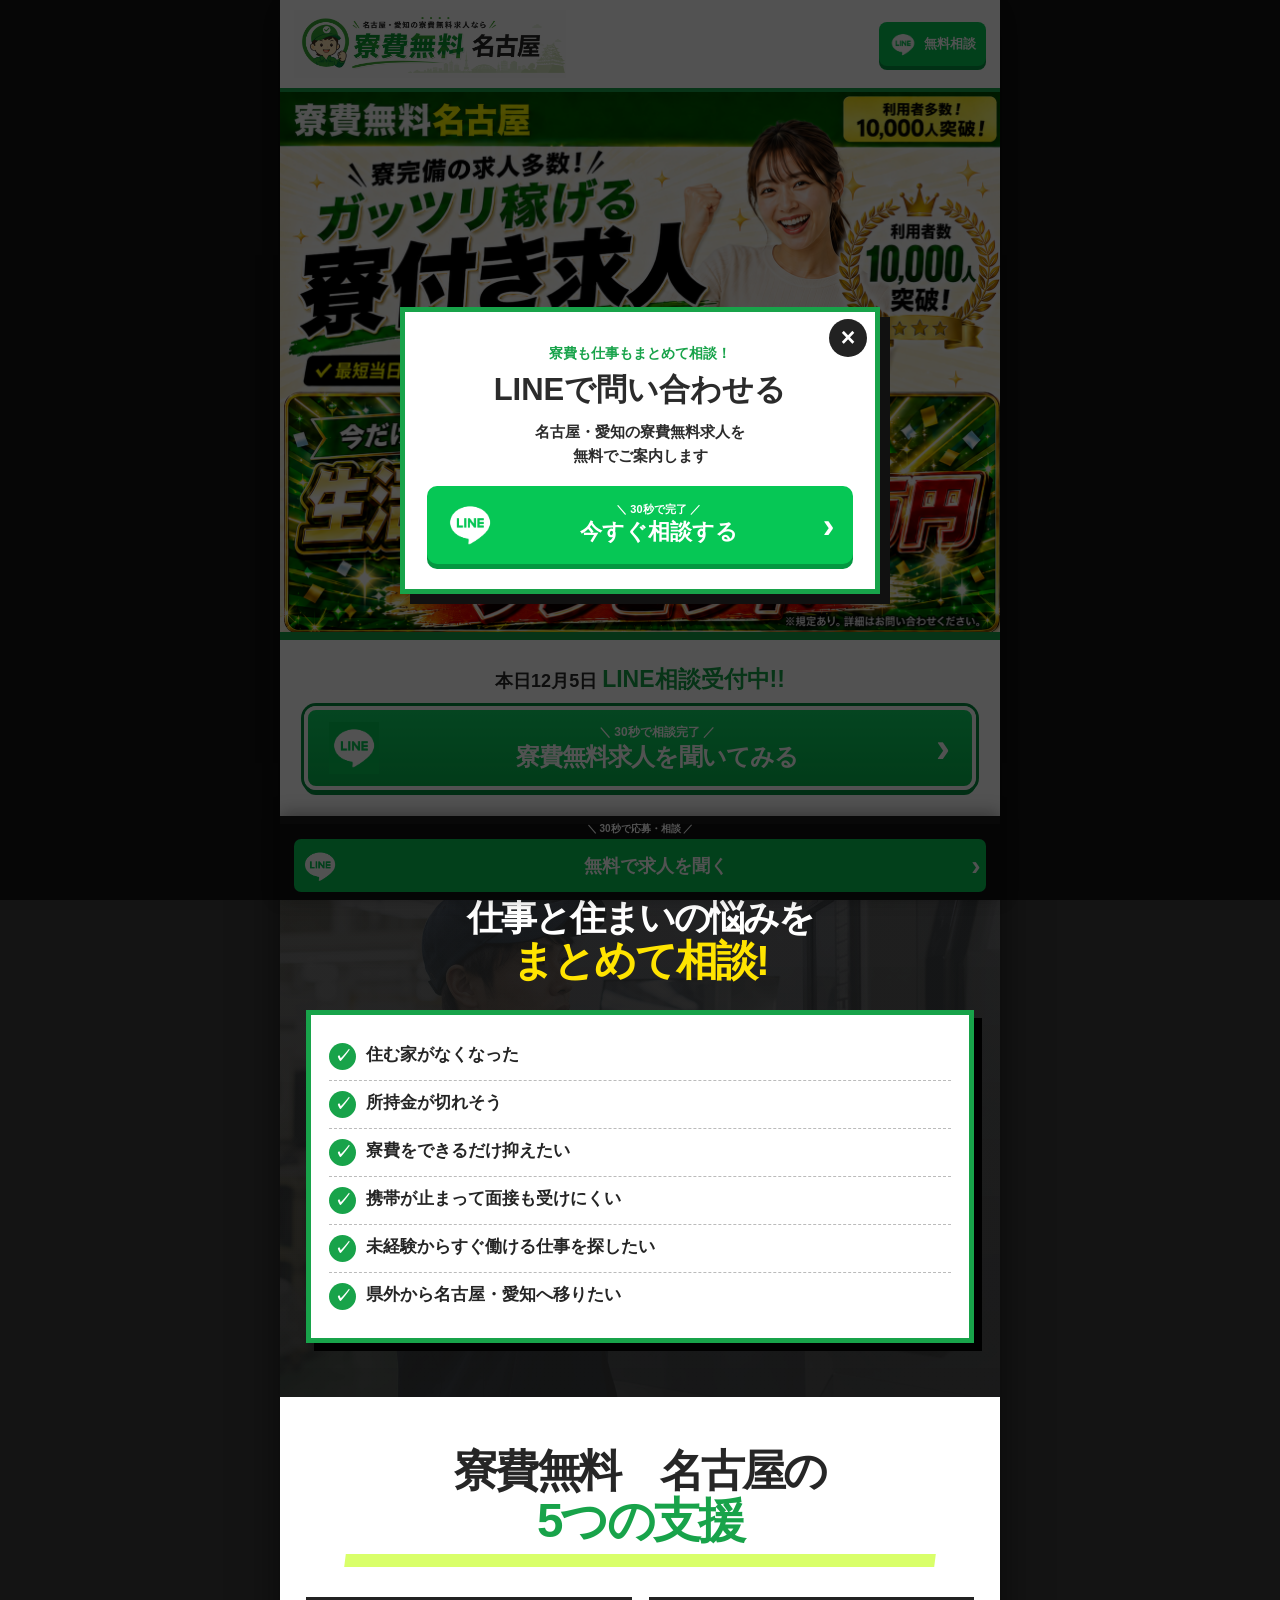
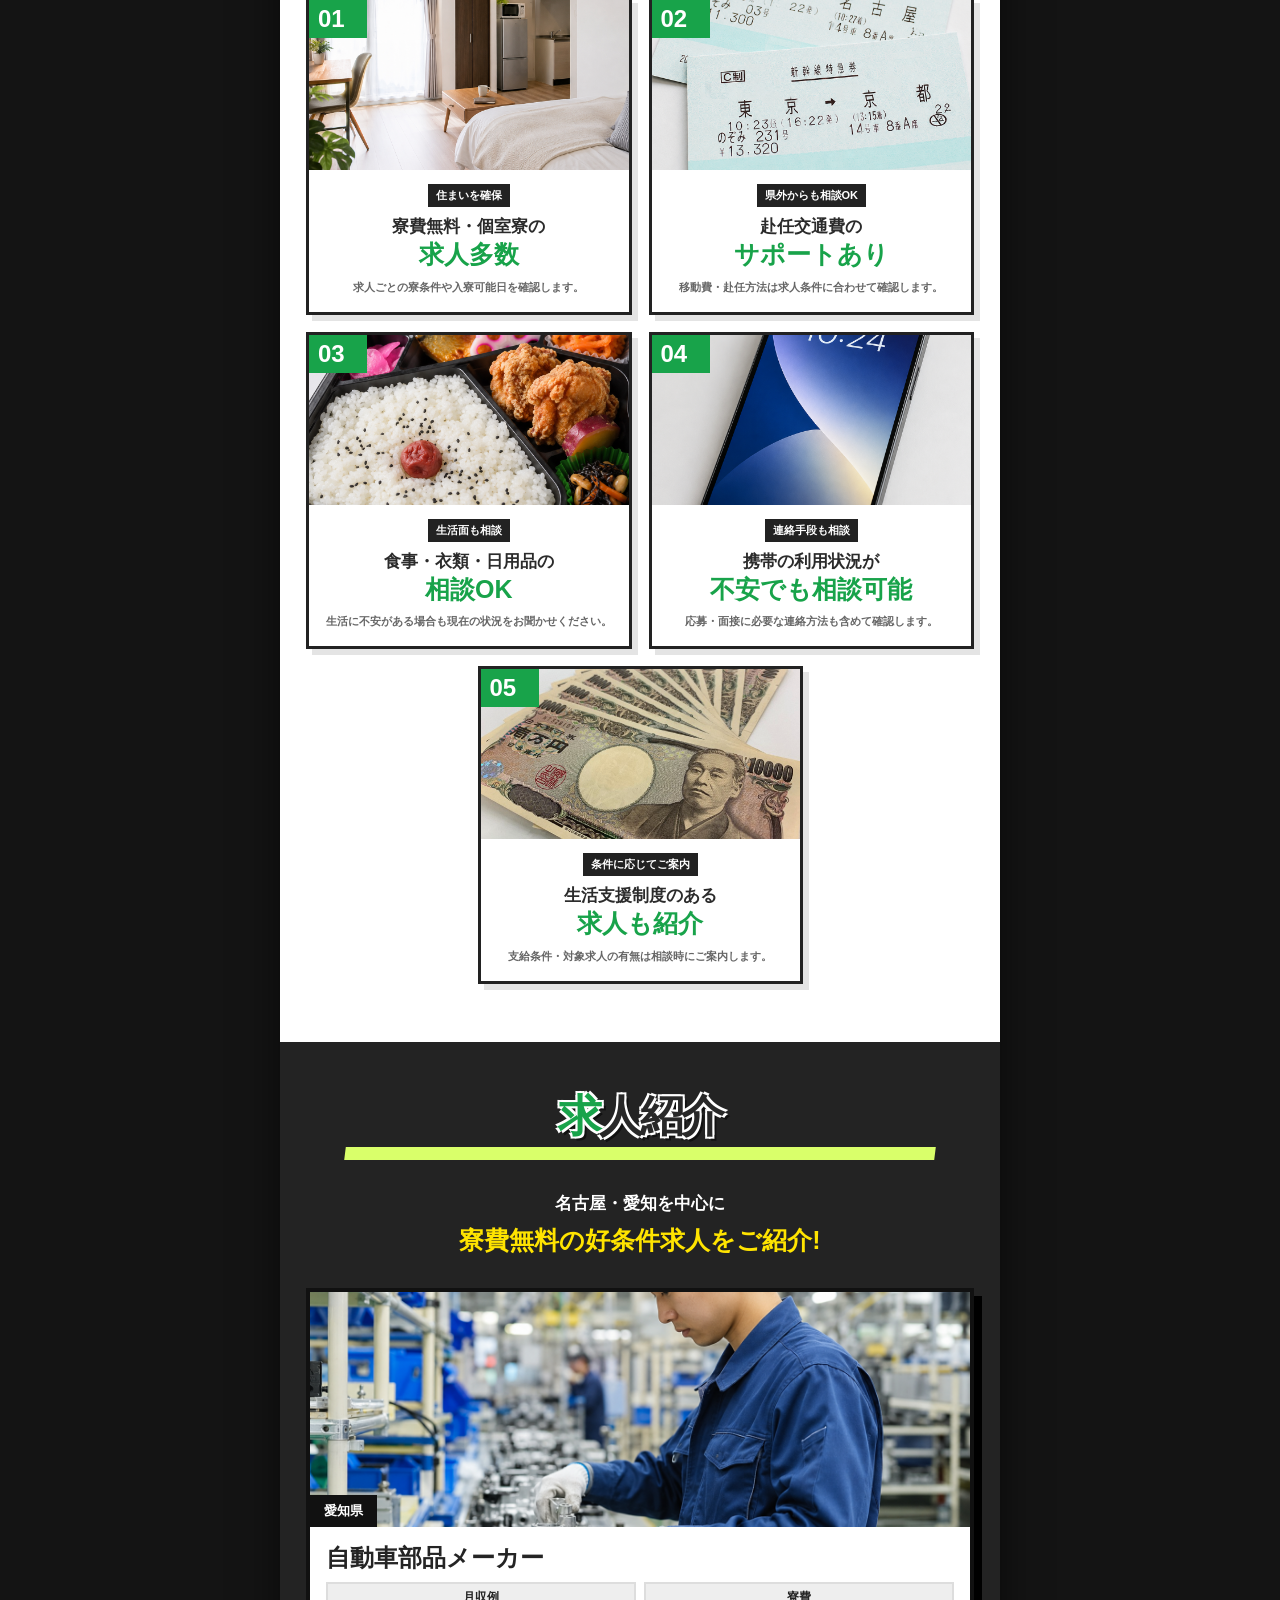
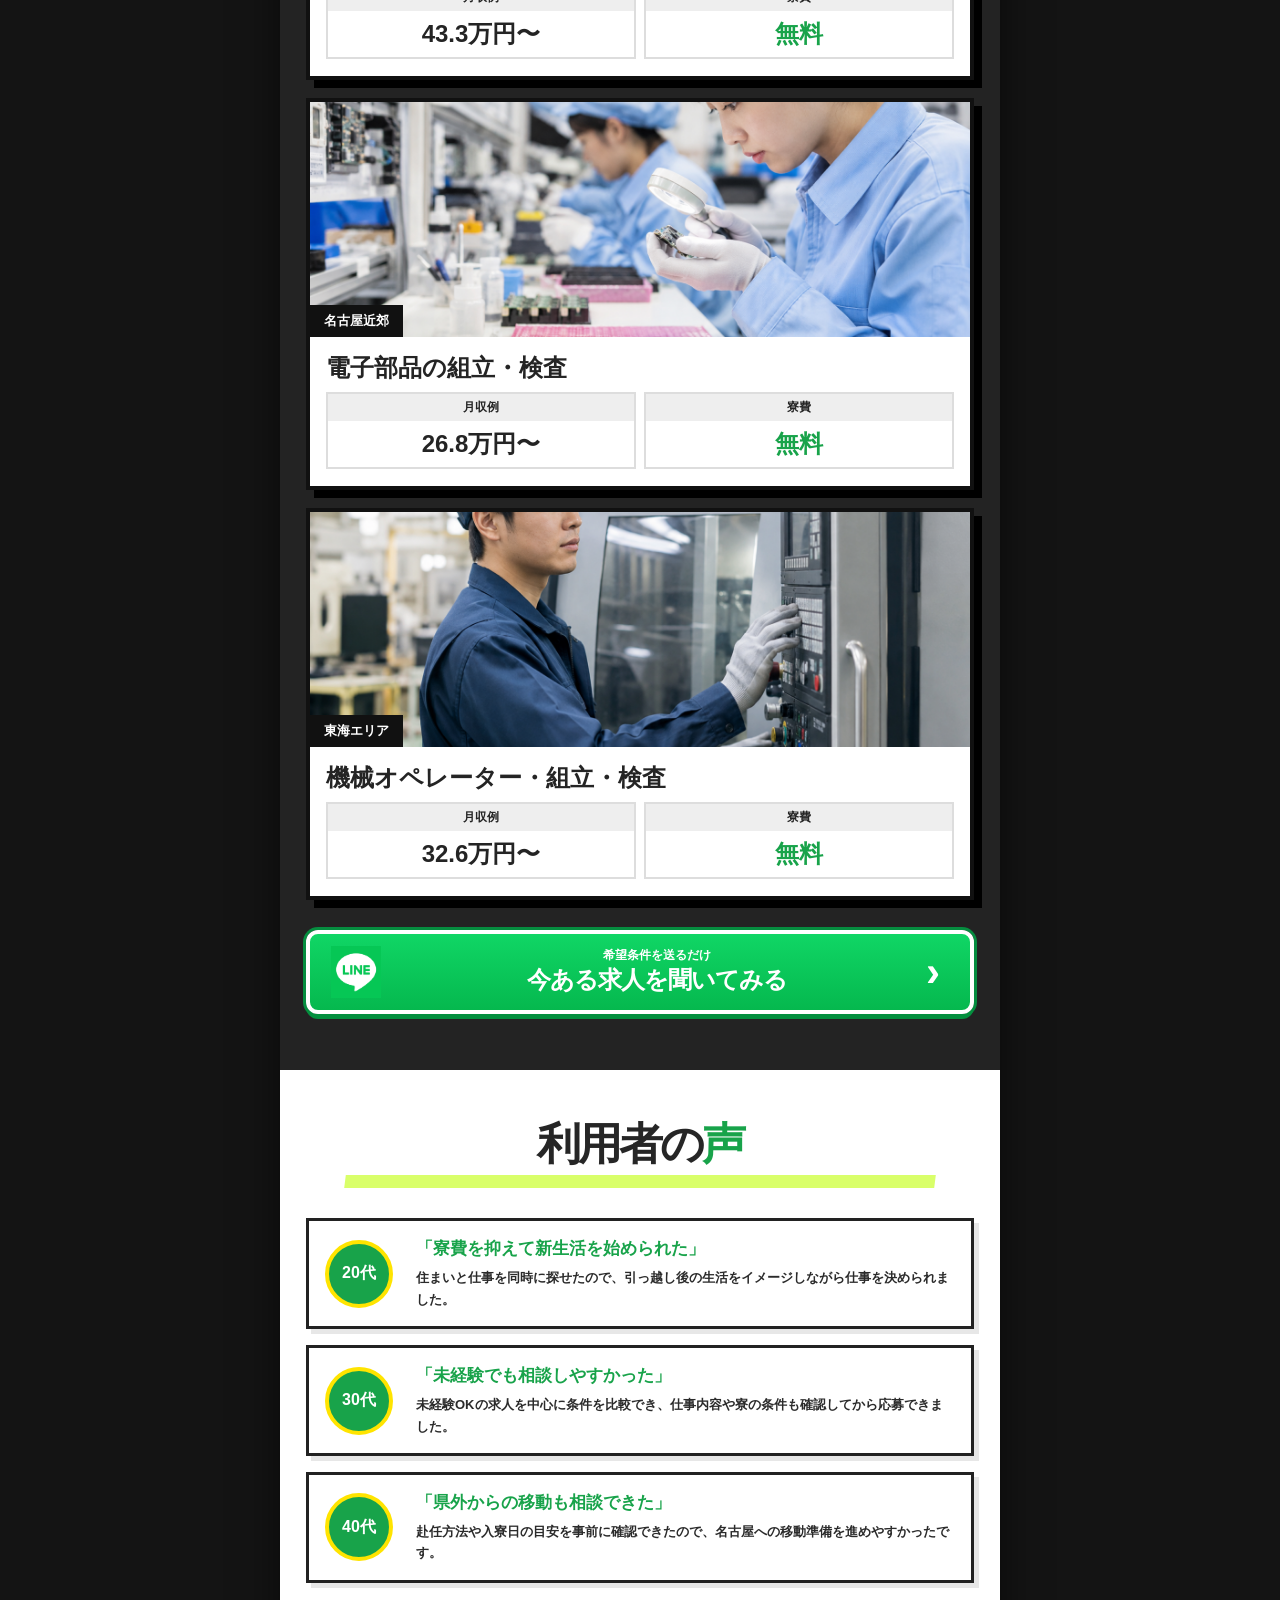
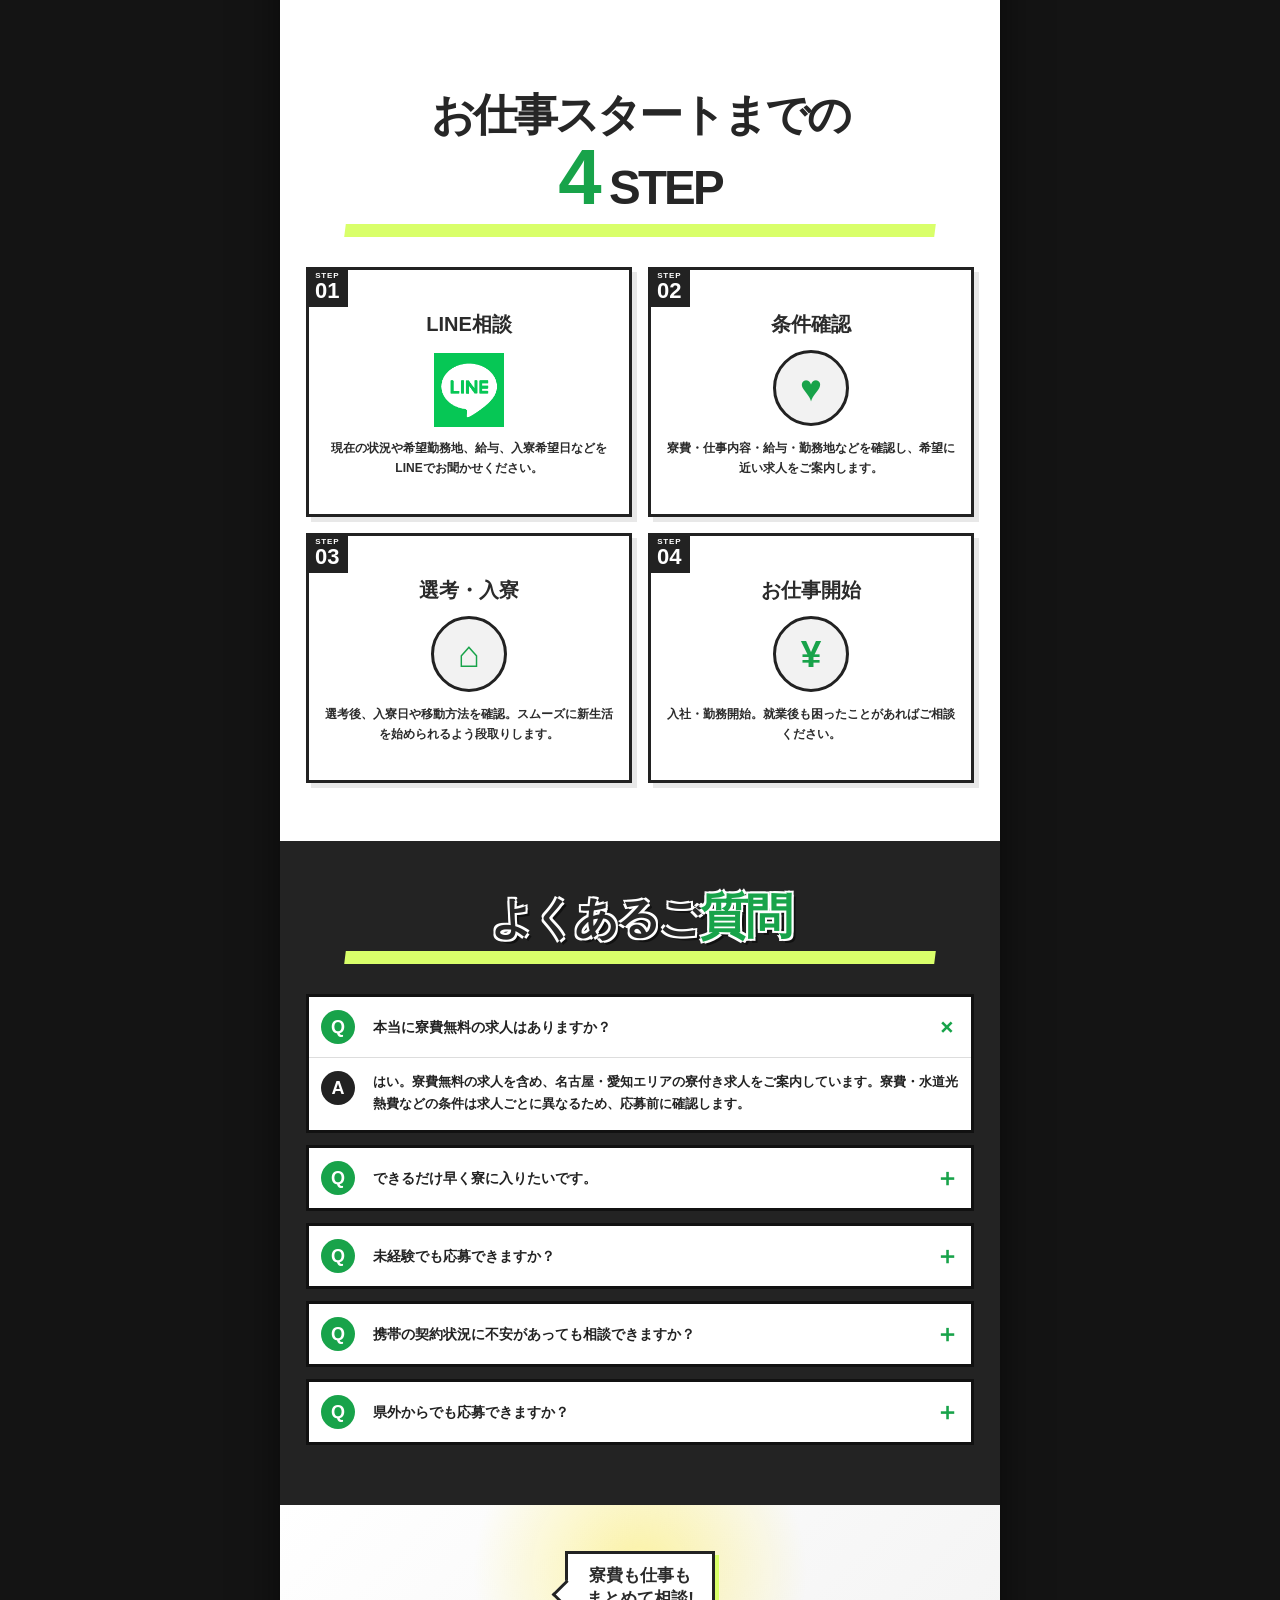
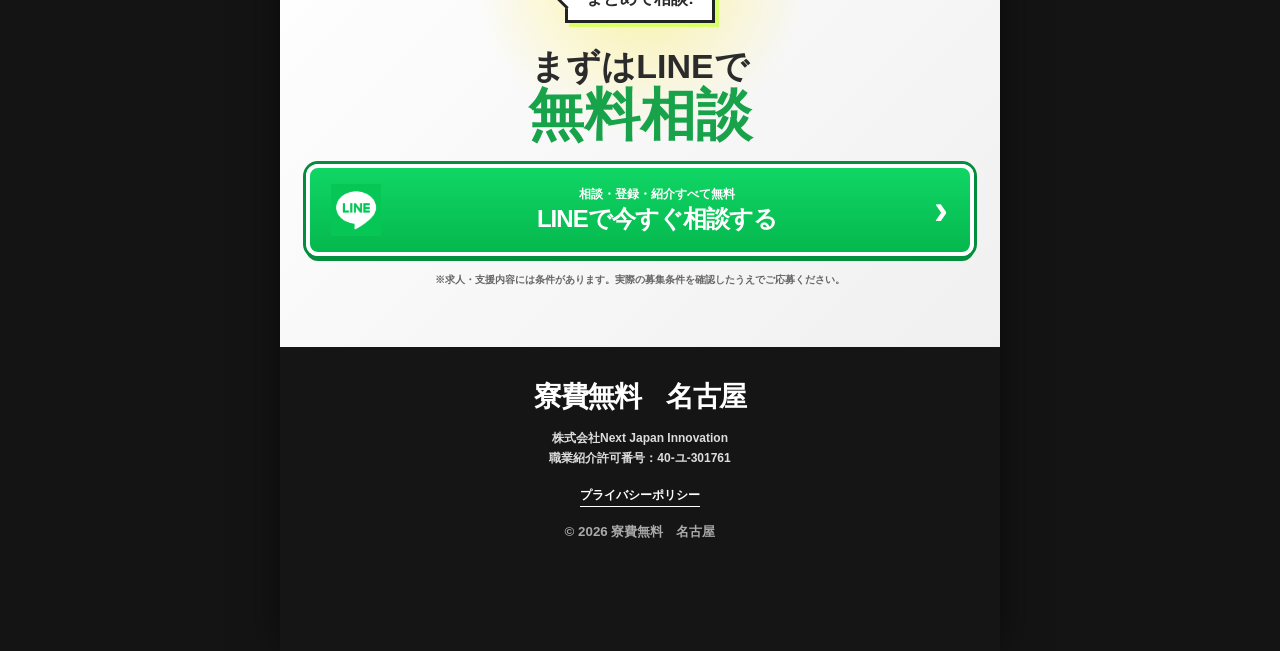
<file: index.html>
<!doctype html>
<html lang="ja">
<head>
  <meta charset="utf-8">
  <meta name="viewport" content="width=device-width,initial-scale=1,viewport-fit=cover">
  <title>寮費無料　名古屋｜名古屋・愛知の寮費無料・住み込み求人</title>
  <meta name="description" content="名古屋・愛知の寮費無料・寮付き・住み込み求人を無料でご案内。個室寮、未経験OK、赴任交通費、生活面の相談まで、仕事と住まいをまとめてサポートします。">
  <meta name="theme-color" content="#18a34a">
  <meta property="og:title" content="寮費無料　名古屋｜名古屋・愛知の寮費無料求人">
  <meta property="og:description" content="名古屋・愛知の寮費無料求人をLINEで無料相談。仕事と住まいをまとめて探せます。">
  <meta property="og:type" content="website">
  <link rel="stylesheet" href="./styles.css">
</head>
<body>
<div class="page-shell">
  <header class="topbar">
    <a href="#top" class="brand" aria-label="寮費無料 名古屋 トップへ"><img src="./assets/header-logo-wide.png" alt="寮費無料 名古屋" class="brand-image"></a>
    <a href="https://lin.ee/xo4sCJy" class="top-line shine" target="_blank" rel="noopener">
      <i class="line-mini-icon"><img src="./assets/line-mark-custom.png" alt="LINE"></i><b>無料相談</b>
    </a>
  </header>

  <main id="top">
    <section class="hero hero-main-visual">
      <img src="./assets/top-main-visual.png" alt="寮費無料 名古屋 メインビジュアル" class="hero-main-image">
    </section>

    <section class="today-cta">
      <p><span id="todayText">本日</span><b>LINE相談受付中!!</b></p>
      <a class="line-cta shine" href="https://lin.ee/xo4sCJy" target="_blank" rel="noopener">
        <span class="line-mark"><img src="./assets/line-mark-custom.png" alt="LINE"></span>
        <span><small>＼ 30秒で相談完了 ／</small><strong>寮費無料求人を聞いてみる</strong></span>
        <i>›</i>
      </a>
    </section>

    <section class="problem-section" id="problem">
      <div class="problem-head">
        <small>こんなお悩みありませんか？</small>
        <h2>仕事と住まいの悩みを<br><span>まとめて相談!</span></h2>
      </div>
      <div class="check-box">
        <p><i>✓</i>住む家がなくなった</p>
        <p><i>✓</i>所持金が切れそう</p>
        <p><i>✓</i>寮費をできるだけ抑えたい</p>
        <p><i>✓</i>携帯が止まって面接も受けにくい</p>
        <p><i>✓</i>未経験からすぐ働ける仕事を探したい</p>
        <p><i>✓</i>県外から名古屋・愛知へ移りたい</p>
      </div>
    </section>

    <section class="white-section" id="benefits">
      <div class="graphic-heading black"><span>寮費無料　名古屋</span>の<br><b class="red">5つの支援</b></div>
      <div class="yellow-bar"></div>

      <div class="benefit-grid">
        <article class="benefit-card">
          <div class="no">01</div>
          <div class="photo-wrap">
            <img src="./assets/benefit-02-room.png" alt="個室寮のイメージ">
          </div>
          <div class="benefit-copy">
            <div class="tag">住まいを確保</div>
            <h3>寮費無料・個室寮の<br><strong>求人多数</strong></h3>
            <p>求人ごとの寮条件や入寮可能日を確認します。</p>
          </div>
        </article>

        <article class="benefit-card">
          <div class="no">02</div>
          <div class="photo-wrap">
            <img src="./assets/benefit-04-ticket.png" alt="赴任交通費のイメージ">
          </div>
          <div class="benefit-copy">
            <div class="tag">県外からも相談OK</div>
            <h3>赴任交通費の<br><strong>サポートあり</strong></h3>
            <p>移動費・赴任方法は求人条件に合わせて確認します。</p>
          </div>
        </article>

        <article class="benefit-card">
          <div class="no">03</div>
          <div class="photo-wrap">
            <img src="./assets/benefit-03-bento.png" alt="食事支援のイメージ">
          </div>
          <div class="benefit-copy">
            <div class="tag">生活面も相談</div>
            <h3>食事・衣類・日用品の<br><strong>相談OK</strong></h3>
            <p>生活に不安がある場合も現在の状況をお聞かせください。</p>
          </div>
        </article>

        <article class="benefit-card">
          <div class="no">04</div>
          <div class="photo-wrap">
            <img src="./assets/benefit-05-phone.png" alt="スマートフォンのイメージ">
          </div>
          <div class="benefit-copy">
            <div class="tag">連絡手段も相談</div>
            <h3>携帯の利用状況が<br><strong>不安でも相談可能</strong></h3>
            <p>応募・面接に必要な連絡方法も含めて確認します。</p>
          </div>
        </article>

        <article class="benefit-card">
          <div class="no">05</div>
          <div class="photo-wrap">
            <img src="./assets/benefit-01-money.png" alt="生活支援のイメージ">
          </div>
          <div class="benefit-copy">
            <div class="tag">条件に応じてご案内</div>
            <h3>生活支援制度のある<br><strong>求人も紹介</strong></h3>
            <p>支給条件・対象求人の有無は相談時にご案内します。</p>
          </div>
        </article>
      </div>
    </section>

    <section class="dark-section jobs-dark" id="jobs">
      <div class="graphic-heading"><span class="red">求</span>人紹介</div>
      <div class="yellow-bar"></div>
      <div class="jobs-lead">名古屋・愛知を中心に<br><b>寮費無料の好条件求人をご紹介!</b></div>

      <div class="job-cards">
        <article>
          <div class="job-photo">
            <img src="./assets/job-01-factory.png" alt="自動車部品メーカーの工場作業写真">
            <span>愛知県</span>
          </div>
          <h3>自動車部品メーカー</h3>
          <dl>
            <div><dt>月収例</dt><dd>43.3万円〜</dd></div>
            <div><dt>寮費</dt><dd class="red">無料</dd></div>
          </dl>
        </article>

        <article>
          <div class="job-photo">
            <img src="./assets/job-02-electronics.png" alt="電子部品の組立・検査の写真">
            <span>名古屋近郊</span>
          </div>
          <h3>電子部品の組立・検査</h3>
          <dl>
            <div><dt>月収例</dt><dd>26.8万円〜</dd></div>
            <div><dt>寮費</dt><dd class="red">無料</dd></div>
          </dl>
        </article>

        <article>
          <div class="job-photo">
            <img src="./assets/job-03-machine.png" alt="機械オペレーター・組立・検査の写真">
            <span>東海エリア</span>
          </div>
          <h3>機械オペレーター・組立・検査</h3>
          <dl>
            <div><dt>月収例</dt><dd>32.6万円〜</dd></div>
            <div><dt>寮費</dt><dd class="red">無料</dd></div>
          </dl>
        </article>
      </div>

      <a class="line-cta dark-cta shine" href="https://lin.ee/xo4sCJy" target="_blank" rel="noopener">
        <span class="line-mark"><img src="./assets/line-mark-custom.png" alt="LINE"></span>
        <span><small>希望条件を送るだけ</small><strong>今ある求人を聞いてみる</strong></span>
        <i>›</i>
      </a>
    </section>

    <section class="white-section voices" id="voice">
      <div class="graphic-heading black">利用者の<span class="red">声</span></div>
      <div class="yellow-bar"></div>
      <div class="voice-list">
        <article>
          <div class="avatar">20代</div>
          <div><h3>「寮費を抑えて新生活を始められた」</h3><p>住まいと仕事を同時に探せたので、引っ越し後の生活をイメージしながら仕事を決められました。</p></div>
        </article>
        <article>
          <div class="avatar">30代</div>
          <div><h3>「未経験でも相談しやすかった」</h3><p>未経験OKの求人を中心に条件を比較でき、仕事内容や寮の条件も確認してから応募できました。</p></div>
        </article>
        <article>
          <div class="avatar">40代</div>
          <div><h3>「県外からの移動も相談できた」</h3><p>赴任方法や入寮日の目安を事前に確認できたので、名古屋への移動準備を進めやすかったです。</p></div>
        </article>
      </div>
    </section>

    <section class="white-section steps" id="steps">
      <div class="graphic-heading black">お仕事スタートまでの<br><span class="red giant">4</span><b> STEP</b></div>
      <div class="yellow-bar"></div>

      <div class="step-cards">
        <article>
          <div class="stepno"><small>STEP</small>01</div>
          <h3>LINE相談</h3>
          <div class="round-icon line-round"><img src="./assets/line-mark-custom.png" alt="LINE"></div>
          <p>現在の状況や希望勤務地、給与、入寮希望日などをLINEでお聞かせください。</p>
        </article>

        <article>
          <div class="stepno"><small>STEP</small>02</div>
          <h3>条件確認</h3>
          <div class="round-icon">♥</div>
          <p>寮費・仕事内容・給与・勤務地などを確認し、希望に近い求人をご案内します。</p>
        </article>

        <article>
          <div class="stepno"><small>STEP</small>03</div>
          <h3>選考・入寮</h3>
          <div class="round-icon">⌂</div>
          <p>選考後、入寮日や移動方法を確認。スムーズに新生活を始められるよう段取りします。</p>
        </article>

        <article>
          <div class="stepno"><small>STEP</small>04</div>
          <h3>お仕事開始</h3>
          <div class="round-icon">¥</div>
          <p>入社・勤務開始。就業後も困ったことがあればご相談ください。</p>
        </article>
      </div>
    </section>

    <section class="faq-section" id="faq">
      <div class="graphic-heading"><span>よくあるご</span><b class="red">質問</b></div>
      <div class="yellow-bar"></div>

      <div class="faq-list">
        <details open>
          <summary><i>Q</i><span>本当に寮費無料の求人はありますか？</span><b>＋</b></summary>
          <div class="answer"><i>A</i><p>はい。寮費無料の求人を含め、名古屋・愛知エリアの寮付き求人をご案内しています。寮費・水道光熱費などの条件は求人ごとに異なるため、応募前に確認します。</p></div>
        </details>

        <details>
          <summary><i>Q</i><span>できるだけ早く寮に入りたいです。</span><b>＋</b></summary>
          <div class="answer"><i>A</i><p>入寮可能日は求人・寮の空き状況によって異なります。希望日をお伺いし、現在案内可能な案件から確認します。</p></div>
        </details>

        <details>
          <summary><i>Q</i><span>未経験でも応募できますか？</span><b>＋</b></summary>
          <div class="answer"><i>A</i><p>未経験OKの製造・組立・検査・機械オペレーターなどの求人もあります。経験や資格に合わせてご案内します。</p></div>
        </details>

        <details>
          <summary><i>Q</i><span>携帯の契約状況に不安があっても相談できますか？</span><b>＋</b></summary>
          <div class="answer"><i>A</i><p>可能です。応募や面接に必要な連絡方法も含めて、現在の状況を確認しながら進めます。</p></div>
        </details>

        <details>
          <summary><i>Q</i><span>県外からでも応募できますか？</span><b>＋</b></summary>
          <div class="answer"><i>A</i><p>可能です。赴任交通費のサポートがある求人もあります。移動条件は求人ごとに異なるため事前に確認します。</p></div>
        </details>
      </div>
    </section>

    <section class="final-cta">
      <div class="final-mark">
        <span class="brand-mark large" aria-hidden="true"><img src="./assets/site-logo-mark.png" alt=""></span>
        <div class="speech">寮費も仕事も<br><b>まとめて相談!</b></div>
      </div>
      <h2>まずはLINEで<br><span>無料相談</span></h2>
      <a class="line-cta big shine" href="https://lin.ee/xo4sCJy" target="_blank" rel="noopener">
        <span class="line-mark"><img src="./assets/line-mark-custom.png" alt="LINE"></span>
        <span><small>相談・登録・紹介すべて無料</small><strong>LINEで今すぐ相談する</strong></span>
        <i>›</i>
      </a>
      <p>※求人・支援内容には条件があります。実際の募集条件を確認したうえでご応募ください。</p>
    </section>
  </main>

  <footer>
    <div class="footer-brand">寮費無料　名古屋</div>
    <p class="footer-company">株式会社Next Japan Innovation<br>職業紹介許可番号：40-ユ-301761</p>
    <a class="footer-privacy-link" href="./privacy.html">プライバシーポリシー</a>
    <small>© 2026 寮費無料　名古屋</small>
  </footer>
</div>

<div class="sticky-cta" id="stickyCta">
  <div>＼ 30秒で応募・相談 ／</div>
  <a href="https://lin.ee/xo4sCJy" target="_blank" rel="noopener" class="shine"><span class="sticky-line-mark"><img src="./assets/line-mark-custom.png" alt="LINE"></span><b>無料で求人を聞く</b><i>›</i></a>
</div>

<div class="line-popup-overlay" id="linePopupOverlay" aria-hidden="true">
  <div class="line-popup" role="dialog" aria-modal="true" aria-labelledby="linePopupTitle">
    <button class="line-popup-close" id="linePopupClose" aria-label="閉じる">×</button>
    <p class="line-popup-lead">寮費も仕事もまとめて相談！</p>
    <h2 id="linePopupTitle">LINEで問い合わせる</h2>
    <p class="line-popup-copy">名古屋・愛知の寮費無料求人を<br>無料でご案内します</p>
    <a href="https://lin.ee/xo4sCJy" target="_blank" rel="noopener" class="line-popup-button shine" id="linePopupButton">
      <span class="line-mark"><img src="./assets/line-mark-custom.png" alt="LINE"></span>
      <span><small>＼ 30秒で完了 ／</small><strong>今すぐ相談する</strong></span>
      <i>›</i>
    </a>
  </div>
</div>

<script src="./script.js"></script>
</body>
</html>
</file>
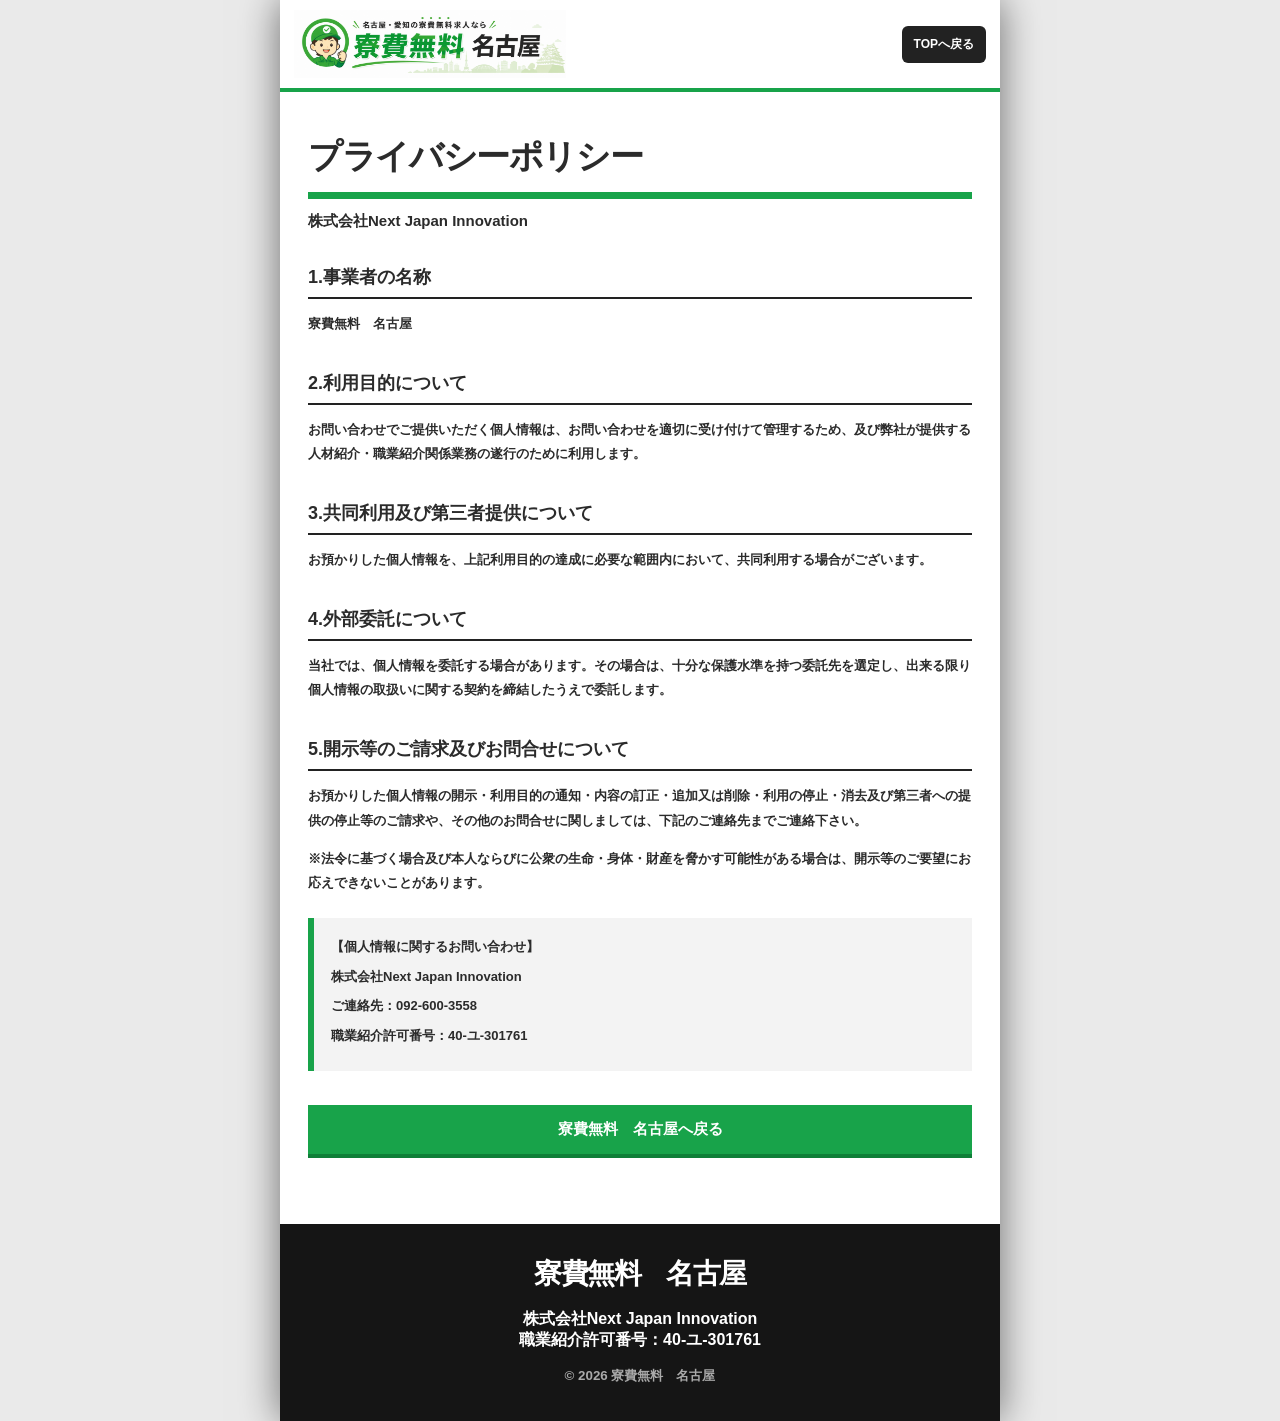
<file: privacy.html>
<!doctype html>
<html lang="ja">
<head>
  <meta charset="utf-8">
  <meta name="viewport" content="width=device-width,initial-scale=1,viewport-fit=cover">
  <title>プライバシーポリシー｜寮費無料　名古屋</title>
  <meta name="robots" content="index,follow">
  <meta name="theme-color" content="#18a34a">
  <link rel="stylesheet" href="./styles.css">
</head>
<body class="privacy-body">
<div class="page-shell privacy-shell">
  <header class="topbar privacy-topbar">
    <a href="./index.html" class="brand" aria-label="寮費無料 名古屋 トップへ"><img src="./assets/header-logo-wide.png" alt="寮費無料 名古屋" class="brand-image"></a>
    <a class="privacy-back" href="./index.html">TOPへ戻る</a>
  </header>

  <main class="privacy-main">
    <h1>プライバシーポリシー</h1>
    <p class="privacy-company-name"><strong>株式会社Next Japan Innovation</strong></p>

    <section class="privacy-section">
      <h2>1.事業者の名称</h2>
      <hr>
      <p><strong>寮費無料　名古屋</strong></p>
    </section>

    <section class="privacy-section">
      <h2>2.利用目的について</h2>
      <hr>
      <p><strong>お問い合わせでご提供いただく個人情報は、お問い合わせを適切に受け付けて管理するため、及び弊社が提供する人材紹介・職業紹介関係業務の遂行のために利用します。</strong></p>
    </section>

    <section class="privacy-section">
      <h2>3.共同利用及び第三者提供について</h2>
      <hr>
      <p><strong>お預かりした個人情報を、上記利用目的の達成に必要な範囲内において、共同利用する場合がございます。</strong></p>
    </section>

    <section class="privacy-section">
      <h2>4.外部委託について</h2>
      <hr>
      <p><strong>当社では、個人情報を委託する場合があります。その場合は、十分な保護水準を持つ委託先を選定し、出来る限り個人情報の取扱いに関する契約を締結したうえで委託します。</strong></p>
    </section>

    <section class="privacy-section">
      <h2>5.開示等のご請求及びお問合せについて</h2>
      <hr>
      <p><strong>お預かりした個人情報の開示・利用目的の通知・内容の訂正・追加又は削除・利用の停止・消去及び第三者への提供の停止等のご請求や、その他のお問合せに関しましては、下記のご連絡先までご連絡下さい。</strong></p>
      <p><strong>※法令に基づく場合及び本人ならびに公衆の生命・身体・財産を脅かす可能性がある場合は、開示等のご要望にお応えできないことがあります。</strong></p>

      <div class="privacy-contact">
        <p><strong>【個人情報に関するお問い合わせ】</strong></p>
        <p><strong>株式会社Next Japan Innovation</strong></p>
        <p><strong>ご連絡先：092-600-3558</strong></p>
        <p><strong>職業紹介許可番号：40-ユ-301761</strong></p>
      </div>
    </section>

    <a class="privacy-bottom-back" href="./index.html">寮費無料　名古屋へ戻る</a>
  </main>

  <footer class="privacy-footer">
    <div class="footer-brand">寮費無料　名古屋</div>
    <p>株式会社Next Japan Innovation<br>職業紹介許可番号：40-ユ-301761</p>
    <small>© 2026 寮費無料　名古屋</small>
  </footer>
</div>
</body>
</html>
</file>
<file: styles.css>
:root{
  --red:#18a34a;
  --red-dark:#0f7f38;
  --yellow:#d9ff6a;
  --black:#232323;
  --line:#06c755;
  --gray:#f4f4f4;
  --white:#fff;
}
*{box-sizing:border-box}
html{scroll-behavior:smooth}
body{
  margin:0;
  background:#141414;
  color:#2b2b2b;
  font-family:-apple-system,BlinkMacSystemFont,"Hiragino Kaku Gothic ProN","Yu Gothic",Meiryo,sans-serif;
  font-weight:700;
  -webkit-font-smoothing:antialiased;
}
a{color:inherit;text-decoration:none}
img{display:block;width:100%;max-width:100%}
button{font:inherit}
.page-shell{
  width:min(100%,720px);
  margin:0 auto;
  background:#fff;
  min-height:100vh;
  box-shadow:0 0 38px rgba(0,0,0,.55);
  overflow:hidden;
}
.topbar{
  min-height:92px;
  display:flex;
  align-items:center;
  justify-content:space-between;
  gap:12px;
  padding:10px 14px;
  background:#fff;
  border-bottom:4px solid var(--red);
  position:relative;
  z-index:30;
}
.brand{display:flex;align-items:center;justify-content:flex-start;min-width:0;flex:1;max-width:calc(100% - 112px);margin-right:auto}
.brand-image{display:block;height:68px;width:auto;max-width:100%;object-fit:contain;object-position:left center;margin:0}
.brand-mark{display:none}
.brand-copy{display:none}
.brand-copy small{display:none}
.brand-copy strong{display:none}
.top-line{
  display:flex;
  align-items:center;
  gap:7px;
  flex:0 0 auto;
  background:var(--line);
  color:#fff;
  border-radius:8px;
  padding:8px 10px;
  box-shadow:0 4px 0 #049741;
  position:relative;
  overflow:hidden;
}
.top-line i{font-style:normal}
.line-mini-icon{display:grid;place-items:center;width:28px;height:28px;background:transparent;flex:0 0 28px}
.line-mini-icon img{width:100%;height:100%;object-fit:contain;display:block}
.top-line b{font-size:13px}
.navline{
  height:40px;
  display:grid;
  grid-template-columns:repeat(5,1fr);
  background:#1c1c1c;
  color:#fff;
}
.navline a{
  display:grid;
  place-items:center;
  font-size:11px;
  text-align:center;
  border-right:1px solid #4c4c4c;
}
.navline a:last-child{border-right:0}

.hero{
  position:relative;
  background:
    radial-gradient(circle at 85% 12%,rgba(130,255,170,.28),transparent 26%),
    linear-gradient(145deg,#fff 0 47%,#f3f3f3 47% 100%);
  border-bottom:8px solid var(--red);
}
.hero-grid{display:grid;grid-template-columns:1.08fr .92fr;min-height:425px}
.hero-copy{padding:42px 10px 28px 28px;position:relative;z-index:2}
.hero-kicker{
  display:inline-block;
  margin:0 0 12px;
  padding:6px 9px;
  background:#1e1e1e;
  color:#fff;
  font-size:12px;
  letter-spacing:.02em;
  transform:skew(-4deg);
}
.hero h1{
  margin:0;
  font-weight:900;
  line-height:.93;
  letter-spacing:-.08em;
}
.hero h1 span{
  display:inline-block;
  color:#1f1f1f;
  font-size:62px;
  text-shadow:3px 3px 0 #fff,5px 5px 0 #d5d5d5;
}
.hero h1 em{
  display:inline-block;
  margin-top:8px;
  color:var(--red);
  font-style:normal;
  font-size:88px;
  text-shadow:3px 3px 0 #fff,6px 6px 0 #a8ef8a;
}
.hero-strong{
  display:inline-flex;
  align-items:end;
  gap:5px;
  margin-top:18px;
  padding:8px 12px 7px;
  background:linear-gradient(#1bbb58,#0f8d40);
  color:#fff;
  font-size:24px;
  line-height:1;
  transform:skew(-4deg);
  box-shadow:6px 6px 0 #272727;
}
.hero-strong b{font:900 43px/1 Arial,sans-serif;color:#ffe400;text-shadow:2px 2px 0 #0e6a30}
.hero-sub{font-size:14px;line-height:1.65;margin:20px 0 0}
.hero-photos{
  position:relative;
  min-width:0;
  overflow:hidden;
  background:#262626;
}
.hero-photo{position:absolute;overflow:hidden;border:4px solid #fff;box-shadow:0 7px 16px rgba(0,0,0,.28)}
.hero-photo img{height:100%;object-fit:cover}
.hero-photo span{
  position:absolute;
  left:8px;
  bottom:8px;
  background:var(--red);
  color:#fff;
  padding:6px 9px;
  font-size:12px;
  font-weight:900;
}
.hero-factory{inset:22px -18px 45% 2px;transform:rotate(2deg)}
.hero-room{inset:52% 8px 15px -12px;transform:rotate(-2deg)}
.hero-badges{
  position:relative;
  z-index:5;
  display:grid;
  grid-template-columns:repeat(3,1fr);
  gap:8px;
  padding:0 22px 18px;
  margin-top:-18px;
}
.hero-badges div{
  background:#fff;
  border:4px solid #222;
  text-align:center;
  padding:8px 4px 7px;
  box-shadow:4px 4px 0 var(--yellow);
  transform:skew(-3deg);
}
.hero-badges small{display:block;font-size:11px}
.hero-badges b{display:block;font-size:21px;color:var(--red);font-weight:900;letter-spacing:-.04em}

.today-cta{background:#fff;padding:24px 24px 34px;text-align:center}
.today-cta p{margin:0 0 11px;font-size:18px}
.today-cta p span{margin-right:5px}
.today-cta p b{font-size:23px;color:var(--red)}
.line-cta{
  position:relative;
  overflow:hidden;
  background:linear-gradient(#10d665,#05b84e);
  color:#fff;
  border-radius:12px;
  min-height:84px;
  display:grid;
  grid-template-columns:64px 1fr 30px;
  gap:10px;
  align-items:center;
  padding:8px 14px;
  border:4px solid #fff;
  box-shadow:0 5px 0 #048f3e,0 0 0 3px #058d3f;
}
.line-mark{
  background:transparent;
  display:grid;
  place-items:center;
  height:52px;
  padding:0;
}
.line-mark img{
  width:52px;
  height:52px;
  object-fit:contain;
  display:block;
  max-width:none;
}
.line-cta span:nth-child(2){display:block;text-align:center}
.line-cta small{display:block;font-size:12px}
.line-cta strong{display:block;font-size:24px;font-weight:900;letter-spacing:-.04em}
.line-cta>i{font-style:normal;font-size:42px}
.shine::after{
  content:"";
  position:absolute;
  top:-45%;
  left:-90%;
  width:34%;
  height:195%;
  background:linear-gradient(110deg,transparent,rgba(255,255,255,.92),transparent);
  transform:rotate(12deg);
  animation:shine 4.2s ease-in-out infinite;
  pointer-events:none;
}
@keyframes shine{0%,72%{left:-90%}91%,100%{left:140%}}

.problem-section{
  padding:46px 26px 54px;
  background:
    linear-gradient(rgba(20,20,20,.91),rgba(20,20,20,.95)),
    url("./assets/job-03-machine.png") center/cover no-repeat;
  color:#fff;
}
.problem-head{text-align:center}
.problem-head small{font-size:14px;color:#ffe400}
.problem-head h2{margin:9px 0 25px;font-size:36px;line-height:1.12;letter-spacing:-.055em}
.problem-head h2 span{color:#ffe400;font-size:1.16em}
.check-box{
  background:#fff;
  color:#252525;
  border:5px solid var(--red);
  box-shadow:8px 8px 0 #000;
  padding:18px 18px;
}
.check-box p{
  display:flex;
  align-items:flex-start;
  gap:10px;
  margin:0;
  padding:10px 0;
  font-size:17px;
  border-bottom:1px dashed #bbb;
}
.check-box p:last-child{border-bottom:0}
.check-box i{
  flex:0 0 27px;
  width:27px;height:27px;
  display:grid;place-items:center;
  font-style:normal;
  border-radius:50%;
  background:var(--red);
  color:#fff;
}

.white-section{background:#fff;padding:50px 26px 58px}
.dark-section{background:#232323;color:#fff;padding:50px 26px 56px}
.graphic-heading{
  text-align:center;
  font-size:44px;
  line-height:1.08;
  font-weight:900;
  letter-spacing:-.065em;
  color:#282828;
  text-shadow:-2px -2px 0 #fff,2px -2px 0 #fff,-2px 2px 0 #fff,2px 2px 0 #fff,4px 4px 0 #111;
}
.graphic-heading.black{color:#262626;text-shadow:none}
.graphic-heading .red,.red{color:var(--red)}
.graphic-heading b{font-size:1.08em}
.yellow-bar{height:13px;background:var(--yellow);margin:8px auto 30px;max-width:590px;transform:skew(-7deg)}

.benefit-grid{display:grid;grid-template-columns:1fr 1fr;gap:17px}
.benefit-card{
  position:relative;
  background:#fff;
  border:3px solid #222;
  overflow:hidden;
  box-shadow:6px 6px 0 #e4e4e4;
}
.benefit-card:last-child{grid-column:1/3;width:calc(50% - 9px);justify-self:center}
.benefit-card .no{
  position:absolute;z-index:3;left:0;top:0;
  min-width:58px;
  background:var(--red);
  color:#fff;
  padding:7px 9px;
  font:900 24px/1 Arial,sans-serif;
}
.photo-wrap{height:170px;overflow:hidden}
.photo-wrap img{height:100%;object-fit:cover}
.benefit-copy{padding:14px 13px 16px;text-align:center}
.benefit-copy .tag{
  display:inline-block;
  background:#222;color:#fff;
  padding:4px 8px;
  margin-bottom:9px;
  font-size:11px;
}
.benefit-copy h3{margin:0;font-size:17px;line-height:1.3}
.benefit-copy h3 strong{font-size:25px;color:var(--red)}
.benefit-copy p{font-size:11px;line-height:1.55;margin:8px 0 0;color:#666}

.jobs-lead{text-align:center;font-size:17px;line-height:1.7;margin:0 0 26px}
.jobs-lead b{font-size:25px;color:#ffe400}
.job-cards{display:grid;gap:18px}
.job-cards article{
  background:#fff;color:#242424;
  border:4px solid #111;
  box-shadow:8px 8px 0 #000;
  overflow:hidden;
}
.job-photo{position:relative;height:235px;overflow:hidden}
.job-photo img{height:100%;object-fit:cover}
.job-photo span{
  position:absolute;left:0;bottom:0;
  background:#111;color:#fff;
  padding:7px 14px;font-size:13px;
}
.job-cards h3{margin:0;padding:15px 16px 8px;font-size:24px}
.job-cards dl{display:grid;grid-template-columns:1fr 1fr;margin:0;padding:0 16px 17px;gap:8px}
.job-cards dl div{border:2px solid #ddd;text-align:center}
.job-cards dt{font-size:12px;background:#eee;padding:5px}
.job-cards dd{margin:0;padding:7px;font-size:24px;font-weight:900}
.dark-cta{margin-top:30px}

.voice-list{display:grid;gap:16px}
.voice-list article{
  display:grid;grid-template-columns:76px 1fr;gap:15px;
  align-items:center;
  border:3px solid #222;
  padding:16px;
  box-shadow:5px 5px 0 #e7e7e7;
}
.avatar{
  width:68px;height:68px;border-radius:50%;
  background:var(--red);color:#fff;
  display:grid;place-items:center;
  font-size:16px;
  border:4px solid #ffe400;
}
.voice-list h3{margin:0 0 7px;font-size:17px;color:var(--red)}
.voice-list p{margin:0;font-size:13px;line-height:1.65}

.giant{font:900 78px/1 Arial,sans-serif}
.step-cards{display:grid;grid-template-columns:1fr 1fr;gap:16px}
.step-cards article{
  position:relative;text-align:center;
  border:3px solid #222;
  padding:23px 12px 17px;
  min-height:250px;
  background:#fff;
  box-shadow:5px 5px 0 #e8e8e8;
}
.stepno{
  position:absolute;left:-3px;top:-3px;
  background:#222;color:#fff;
  padding:5px 9px;
  font:900 22px/1 Arial,sans-serif;
}
.stepno small{display:block;font-size:8px;letter-spacing:.1em}
.step-cards h3{font-size:20px;margin:18px 0 12px}
.round-icon{
  width:76px;height:76px;border-radius:50%;
  margin:0 auto 13px;
  display:grid;place-items:center;
  background:#f2f2f2;
  border:3px solid #222;
  color:var(--red);
  font:900 37px/1 Arial,sans-serif;
}
.line-round{background:transparent;color:#fff;font-size:15px;border-color:transparent;padding:0}
.line-round img{width:100%;height:100%;object-fit:contain;display:block}
.step-cards p{font-size:12px;line-height:1.65;margin:0}

.faq-section{background:#232323;color:#fff;padding:50px 26px 60px}
.faq-list{display:grid;gap:12px}
.faq-list details{background:#fff;color:#222;border:3px solid #111}
.faq-list summary{
  list-style:none;
  display:grid;
  grid-template-columns:44px 1fr 24px;
  gap:8px;
  align-items:center;
  padding:13px 12px;
  cursor:pointer;
}
.faq-list summary::-webkit-details-marker{display:none}
.faq-list summary i{
  font-style:normal;
  width:34px;height:34px;border-radius:50%;
  background:var(--red);color:#fff;
  display:grid;place-items:center;
  font:900 18px/1 Arial,sans-serif;
}
.faq-list summary span{font-size:14px;line-height:1.45}
.faq-list summary b{font-size:24px;color:var(--red)}
.faq-list details[open] summary b{transform:rotate(45deg)}
.answer{
  display:grid;grid-template-columns:44px 1fr;gap:8px;
  padding:0 12px 15px;
  border-top:1px solid #ddd;
}
.answer i{
  font-style:normal;
  margin-top:13px;
  width:34px;height:34px;border-radius:50%;
  background:#222;color:#fff;
  display:grid;place-items:center;
  font:900 18px/1 Arial,sans-serif;
}
.answer p{font-size:13px;line-height:1.7;margin:13px 0 0}

.final-cta{
  background:
    radial-gradient(circle at 50% 15%,rgba(255,228,0,.35),transparent 32%),
    linear-gradient(135deg,#fff,#f0f0f0);
  padding:46px 26px 60px;
  text-align:center;
}
.final-mark{display:flex;justify-content:center;align-items:center;gap:18px}
.brand-mark.large{width:76px;height:76px;flex-basis:76px}
.speech{
  position:relative;
  background:#fff;
  border:3px solid #222;
  padding:10px 18px;
  font-size:17px;
  box-shadow:4px 4px 0 var(--yellow);
}
.speech::before{
  content:"";
  position:absolute;left:-12px;top:30px;
  width:18px;height:18px;
  background:#fff;
  border-left:3px solid #222;border-bottom:3px solid #222;
  transform:rotate(45deg);
}
.final-cta h2{font-size:34px;line-height:1.08;margin:25px 0 19px}
.final-cta h2 span{font-size:56px;color:var(--red)}
.line-cta.big{min-height:92px}
.final-cta>p{font-size:10px;line-height:1.5;color:#666;margin:16px 0 0}

footer{
  background:#151515;color:#fff;text-align:center;
  padding:31px 20px 110px;
}
.footer-brand{font-size:28px;font-weight:900;letter-spacing:-.055em}
.footer-company{font-size:12px;line-height:1.7;color:#ddd}
.footer-privacy-link{
  display:inline-block;margin:6px 0 16px;
  padding-bottom:2px;
  border-bottom:1px solid #fff;
  font-size:12px;
}
footer small{display:block;color:#aaa}

.sticky-cta{
  position:fixed;
  z-index:80;
  left:50%;bottom:0;
  width:min(100%,720px);
  transform:translateX(-50%);
  background:rgba(17,17,17,.96);
  color:#fff;
  padding:6px 14px calc(8px + env(safe-area-inset-bottom));
  text-align:center;
  box-shadow:0 -3px 16px rgba(0,0,0,.35);
}
.sticky-cta>div{font-size:10px;margin-bottom:3px}
.sticky-cta>a{
  position:relative;overflow:hidden;
  display:grid;grid-template-columns:52px 1fr 20px;
  align-items:center;
  background:var(--line);
  border-radius:7px;
  min-height:53px;
}
.sticky-cta>a span{font-size:11px;background:#fff;color:var(--line);margin-left:7px;padding:8px 4px;border-radius:5px}
.sticky-line-mark{display:grid;place-items:center;padding:0!important;background:transparent!important;margin-left:7px;width:38px;height:38px;border-radius:0!important}
.sticky-line-mark img{width:100%;height:100%;object-fit:contain;display:block}
.sticky-cta>a b{font-size:18px}
.sticky-cta>a i{font-style:normal;font-size:28px}

.line-popup-overlay{
  position:fixed;inset:0;z-index:120;
  display:grid;place-items:center;
  background:rgba(0,0,0,.68);
  padding:20px;
  opacity:0;visibility:hidden;
  transition:opacity .22s ease,visibility .22s ease;
}
.line-popup-overlay.is-visible{opacity:1;visibility:visible}
body.popup-open{overflow:hidden}
.line-popup{
  position:relative;
  width:min(100%,480px);
  background:#fff;
  border:5px solid var(--red);
  padding:29px 22px 25px;
  text-align:center;
  box-shadow:10px 10px 0 #111;
  transform:translateY(16px) scale(.97);
  transition:transform .22s ease;
}
.line-popup-overlay.is-visible .line-popup{transform:none}
.line-popup-close{
  position:absolute;right:8px;top:7px;
  width:38px;height:38px;border:0;border-radius:50%;
  background:#222;color:#fff;
  font-size:25px;cursor:pointer;
}
.line-popup-lead{color:var(--red);font-size:14px;margin:4px 0 6px}
.line-popup h2{font-size:31px;margin:0 0 9px}
.line-popup-copy{font-size:15px;line-height:1.6;margin:0 0 18px}
.line-popup-button{
  position:relative;overflow:hidden;
  display:grid;grid-template-columns:62px 1fr 25px;
  align-items:center;gap:8px;
  min-height:78px;
  padding:8px 12px;
  border-radius:10px;
  background:var(--line);color:#fff;
  box-shadow:0 5px 0 #049741;
}
.line-popup-button span:nth-child(2) small{display:block;font-size:11px}
.line-popup-button span:nth-child(2) strong{display:block;font-size:22px}
.line-popup-button>i{font-style:normal;font-size:35px}

/* privacy */
.privacy-body{background:#eaeaea}
.privacy-shell{background:#fff}
.privacy-topbar{position:sticky;top:0}
.privacy-back{
  background:#222;color:#fff;
  padding:10px 12px;border-radius:6px;
  font-size:12px;
}
.privacy-main{padding:42px 28px 70px}
.privacy-main h1{
  margin:0 0 13px;
  padding-bottom:12px;
  border-bottom:7px solid var(--red);
  font-size:34px;
  letter-spacing:-.04em;
}
.privacy-company-name{margin:0 0 34px;font-size:15px}
.privacy-section{margin:0 0 34px}
.privacy-section h2{font-size:18px;margin:0 0 8px}
.privacy-section hr{border:0;border-top:2px solid #222;margin:0 0 13px}
.privacy-section p{font-size:13px;line-height:1.9;margin:0 0 13px}
.privacy-contact{margin-top:22px;background:#f3f3f3;border-left:6px solid var(--red);padding:17px}
.privacy-contact p{margin:0 0 5px}
.privacy-bottom-back{
  display:block;
  background:var(--red);color:#fff;
  padding:15px;text-align:center;
  font-size:15px;
  box-shadow:0 4px 0 var(--red-dark);
}
.privacy-footer{padding-bottom:36px}

/* reveal */
.reveal{opacity:0;transform:translateY(20px);transition:opacity .6s ease,transform .6s ease}
.reveal.is-in{opacity:1;transform:none}

@media (max-width:640px){
  body{background:#fff}
  .page-shell{width:100%;box-shadow:none}
  .topbar{min-height:82px;padding:8px 10px;gap:8px}
  .brand{justify-content:flex-start;max-width:calc(100% - 86px);margin-right:auto}
  .brand-image{height:52px;width:auto;max-width:100%;object-position:left center;margin:0}
  .top-line{padding:7px 8px;gap:5px}
  .top-line i{font-size:8px;padding:6px 4px}
  .line-mini-icon{width:24px;height:24px;flex-basis:24px}
  .top-line b{font-size:11px}
  .navline{height:37px}
  .navline a{font-size:10px}

  .hero-grid{grid-template-columns:1fr;min-height:0}
  .hero-copy{padding:30px 18px 16px;text-align:center}
  .hero-kicker{font-size:10px}
  .hero h1 span{font-size:49px}
  .hero h1 em{font-size:76px}
  .hero-strong{font-size:20px}
  .hero-strong b{font-size:36px}
  .hero-sub{font-size:12px;margin-top:16px}
  .hero-photos{height:250px;margin-top:5px}
  .hero-factory{inset:8px 42% 20px 7px}
  .hero-room{inset:25px 7px 5px 51%}
  .hero-badges{padding:0 10px 16px;gap:5px;margin-top:-13px}
  .hero-badges div{border-width:3px;padding:6px 2px}
  .hero-badges small{font-size:9px}
  .hero-badges b{font-size:17px}

  .today-cta{padding:22px 15px 30px}
  .today-cta p{font-size:15px}
  .today-cta p b{font-size:20px}
  .line-cta{grid-template-columns:55px 1fr 22px;gap:7px;min-height:76px;padding:7px 9px}
  .line-mark{height:46px}
  .line-mark img{width:46px;height:46px}
  .line-cta small{font-size:10px}
  .line-cta strong{font-size:18px}
  .line-cta>i{font-size:33px}

  .problem-section{padding:39px 15px 47px}
  .problem-head h2{font-size:30px}
  .check-box{padding:13px 13px}
  .check-box p{font-size:14px;padding:9px 0}
  .white-section,.dark-section,.faq-section{padding-left:15px;padding-right:15px}
  .graphic-heading{font-size:34px}
  .yellow-bar{height:10px;margin-bottom:24px}

  .benefit-grid{gap:11px}
  .benefit-card:last-child{width:calc(50% - 6px)}
  .benefit-card .no{min-width:49px;font-size:20px}
  .photo-wrap{height:125px}
  .benefit-copy{padding:11px 8px 13px}
  .benefit-copy .tag{font-size:9px}
  .benefit-copy h3{font-size:13px}
  .benefit-copy h3 strong{font-size:19px}
  .benefit-copy p{font-size:9px}

  .jobs-lead{font-size:14px}
  .jobs-lead b{font-size:20px}
  .job-photo{height:205px}
  .job-cards h3{font-size:20px}
  .job-cards dd{font-size:21px}

  .voice-list article{grid-template-columns:62px 1fr;gap:10px;padding:13px}
  .avatar{width:58px;height:58px;font-size:13px}
  .voice-list h3{font-size:14px}
  .voice-list p{font-size:11px}

  .step-cards{gap:10px}
  .step-cards article{min-height:235px;padding:20px 8px 14px}
  .stepno{font-size:18px}
  .step-cards h3{font-size:16px}
  .round-icon{width:64px;height:64px;font-size:31px}
  .step-cards p{font-size:10px}

  .faq-list summary{grid-template-columns:38px 1fr 20px;padding:11px 9px}
  .faq-list summary i,.answer i{width:31px;height:31px;font-size:16px}
  .faq-list summary span{font-size:12px}
  .answer{grid-template-columns:38px 1fr;padding:0 9px 12px}
  .answer p{font-size:11px}

  .final-cta{padding:40px 15px 55px}
  .brand-mark.large{width:66px;height:66px;flex-basis:66px}
  .speech{font-size:14px}
  .final-cta h2{font-size:29px}
  .final-cta h2 span{font-size:49px}

  footer{padding-bottom:108px}
  .footer-brand{font-size:24px}

  .sticky-cta{width:100%;padding-left:8px;padding-right:8px}
  .sticky-cta>a b{font-size:16px}

  .privacy-main{padding:32px 18px 60px}
  .privacy-main h1{font-size:27px}
  .privacy-section h2{font-size:16px}
  .privacy-section p{font-size:12px}
}
@media (max-width:380px){
  .brand-copy strong{font-size:16px}
  .top-line b{display:none}
  .brand{justify-content:flex-start;max-width:calc(100% - 54px);margin-right:auto}
  .brand-image{height:48px;width:auto;max-width:100%;object-position:left center;margin:0}
  .hero h1 span{font-size:43px}
  .hero h1 em{font-size:68px}
  .hero-strong{font-size:17px}
  .hero-strong b{font-size:31px}
  .graphic-heading{font-size:31px}
}
@media (prefers-reduced-motion:reduce){
  *{scroll-behavior:auto!important;animation:none!important;transition:none!important}
  .reveal{opacity:1;transform:none}
}


/* TOP main visual updated */
.hero-main-visual{
  background:#ffffff;
  border-bottom:8px solid var(--red);
  padding:0;
}
.hero-main-image{
  width:100%;
  height:auto;
  display:block;
}
</file>
